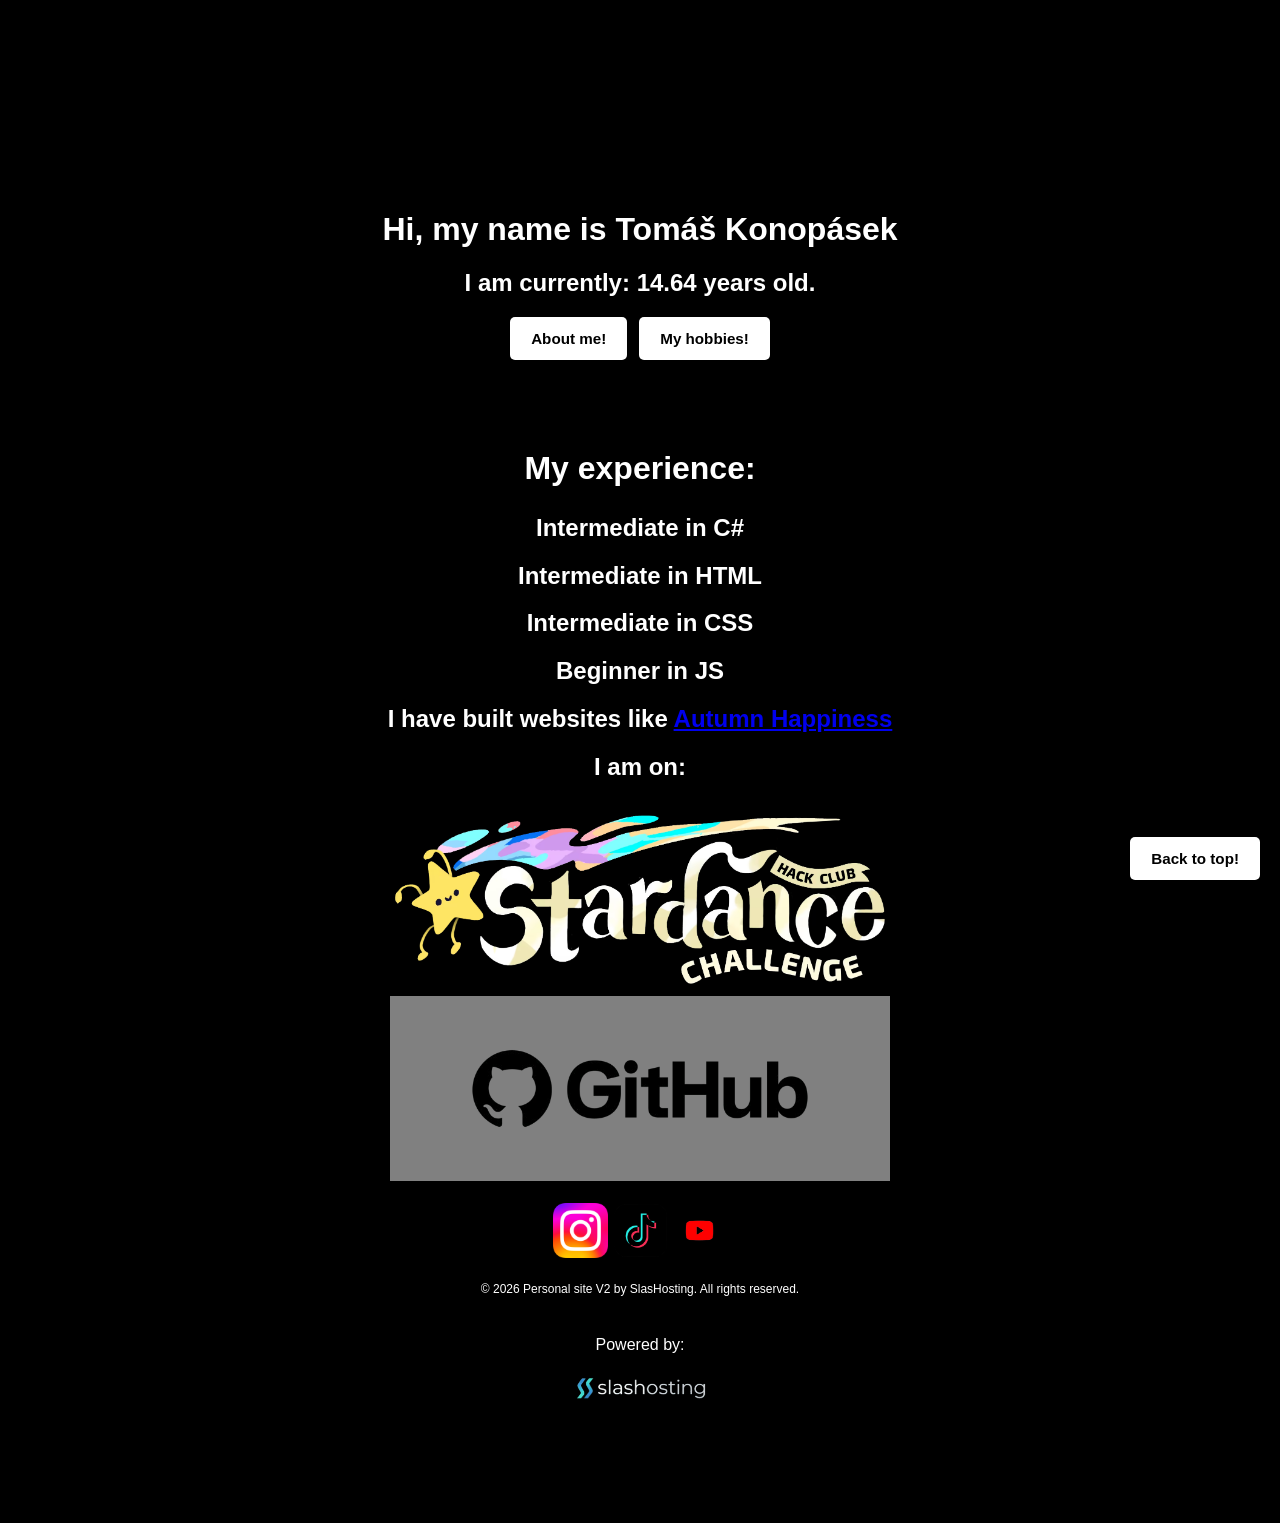
<file: index.html>
<!DOCTYPE html>
<html lang="en">
<head>
    <meta charset="UTF-8">
    <title>ME!</title>
    <link rel="stylesheet" href="style.css">
    <link rel="shortcut icon" href="favicon.ico" type="image/x-icon">
</head>
<body>
<div class="text nav">
    <h1 style="padding-top: 15%; font-size: 2rem; ">Hi, my name is Tomáš Konopásek</h1>
    <h2>I am currently: <span id="age"></span> years old.</h2>
</div>
<nav class="nav-container">
    <a class="btn" href="me.html">About me!</a>
    <a class="btn" href="hobbies.html">My hobbies!</a>
</nav>
<div class="text nav">
    <h2 style="padding-top: 5%; font-size: 2rem; ">My experience:</h2>
    <h2>Intermediate in C#</h2>
    <h2>Intermediate in HTML</h2>
    <h2>Intermediate in CSS</h2>
    <h2>Beginner in JS</h2>
    <h2>I have built websites like <a href="https://trikulicky.slashosting.cloud">Autumn Happiness</a></h2>
    <h2>I am on:</h2>
    <a href="https://stardance.hackclub.com/@potipek/projects"><img src="icons/stardance.avif" alt="Stardance" width="500px"></a>
    <br>
    <a  href="https://github.com/tomk1440-cmyk"><img src="icons/github.png" alt="Github" width="500px" style="background-color: grey"></a>
    <br>
    <br>
    <a  href="https://www.instagram.com/_potipek_/"><img src="icons/instagram.webp" alt="instagram" width="55px"></a>
    <a href="https://www.tiktok.com/@potipekcz"><img  src="icons/tiktok.png" alt="tiktok" width="55px"></a>
    <a href="https://www.youtube.com/@CZGlixie"><img  src="icons/youtube.png" alt="youtube" width="55px"></a>


</div>
<button class="btn back-to-top btn-totop" onclick="gototop()">
    Back to top!
</button>
<p class="copyright">
    © 2026 Personal site V2 by SlasHosting. All rights reserved.
</p>
<div class="slashosting">
    <p>Powered by:</p>
    <a href="https://www.slashosting.com"><img  src="icons/slashosting.png" alt="SlasHosting" width="250px"></a>
</div>

<script>
    const bday = new Date("2012-04-16T05:00:00");
    function updateAge() {
        const now = new Date();
        const age = (now - bday) / (1000 * 60 * 60 * 24 * 365.2425);
        document.getElementById("age").innerHTML = age.toFixed(2);
    }
    updateAge();
    setInterval(updateAge, 0.1);
</script>
<script src="script.js"></script>
</body>
</html>
</file>
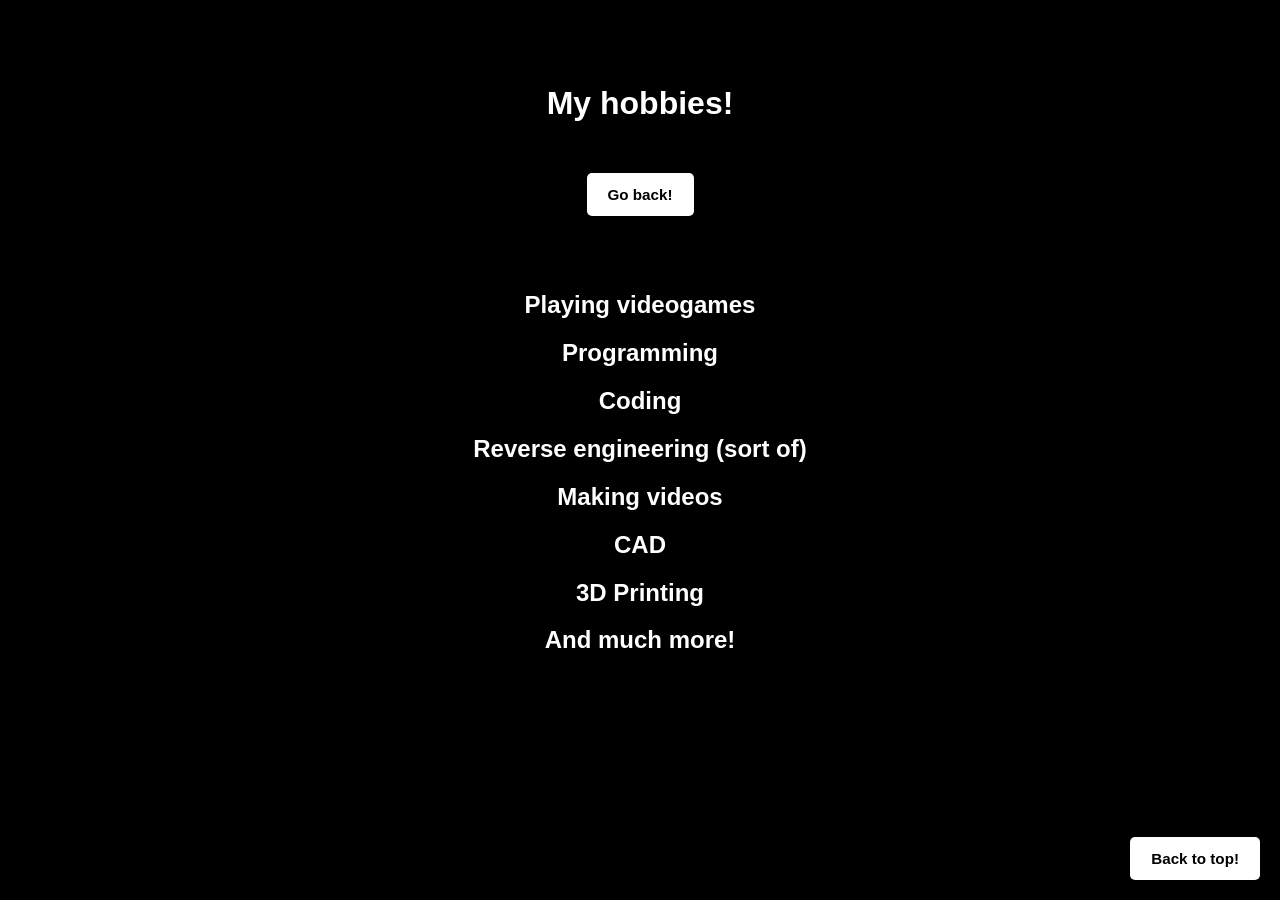
<file: hobbies.html>
<!DOCTYPE html>
<html lang="en">
<head>
    <meta charset="UTF-8">
    <title>My hobbies!</title>
    <link rel="stylesheet" href="style.css">
    <link rel="shortcut icon" href="favicon.ico" type="image/x-icon">
</head>
<body>
<div class="text">
    <h1 style="padding-top: 5%; font-size: 2rem; padding-bottom: 30px">My hobbies!</h1>
</div>
<nav class="nav-container">
    <a class="btn" href="index.html">Go back!</a>
</nav>
<div class="text nav">
    <h2 style="padding-top: 50px;">Playing videogames</h2>
    <h2>Programming </h2>
    <h2>Coding</h2>
    <h2>Reverse engineering (sort of)</h2>
    <h2>Making videos</h2>
    <h2>CAD</h2>
    <h2>3D Printing</h2>
    <h2>And much more!</h2>
</div>
<button class="back-to-top btn" onclick="gototop()">Back to top!</button>
<script src="script.js"></script>
</body>
</html>
</file>
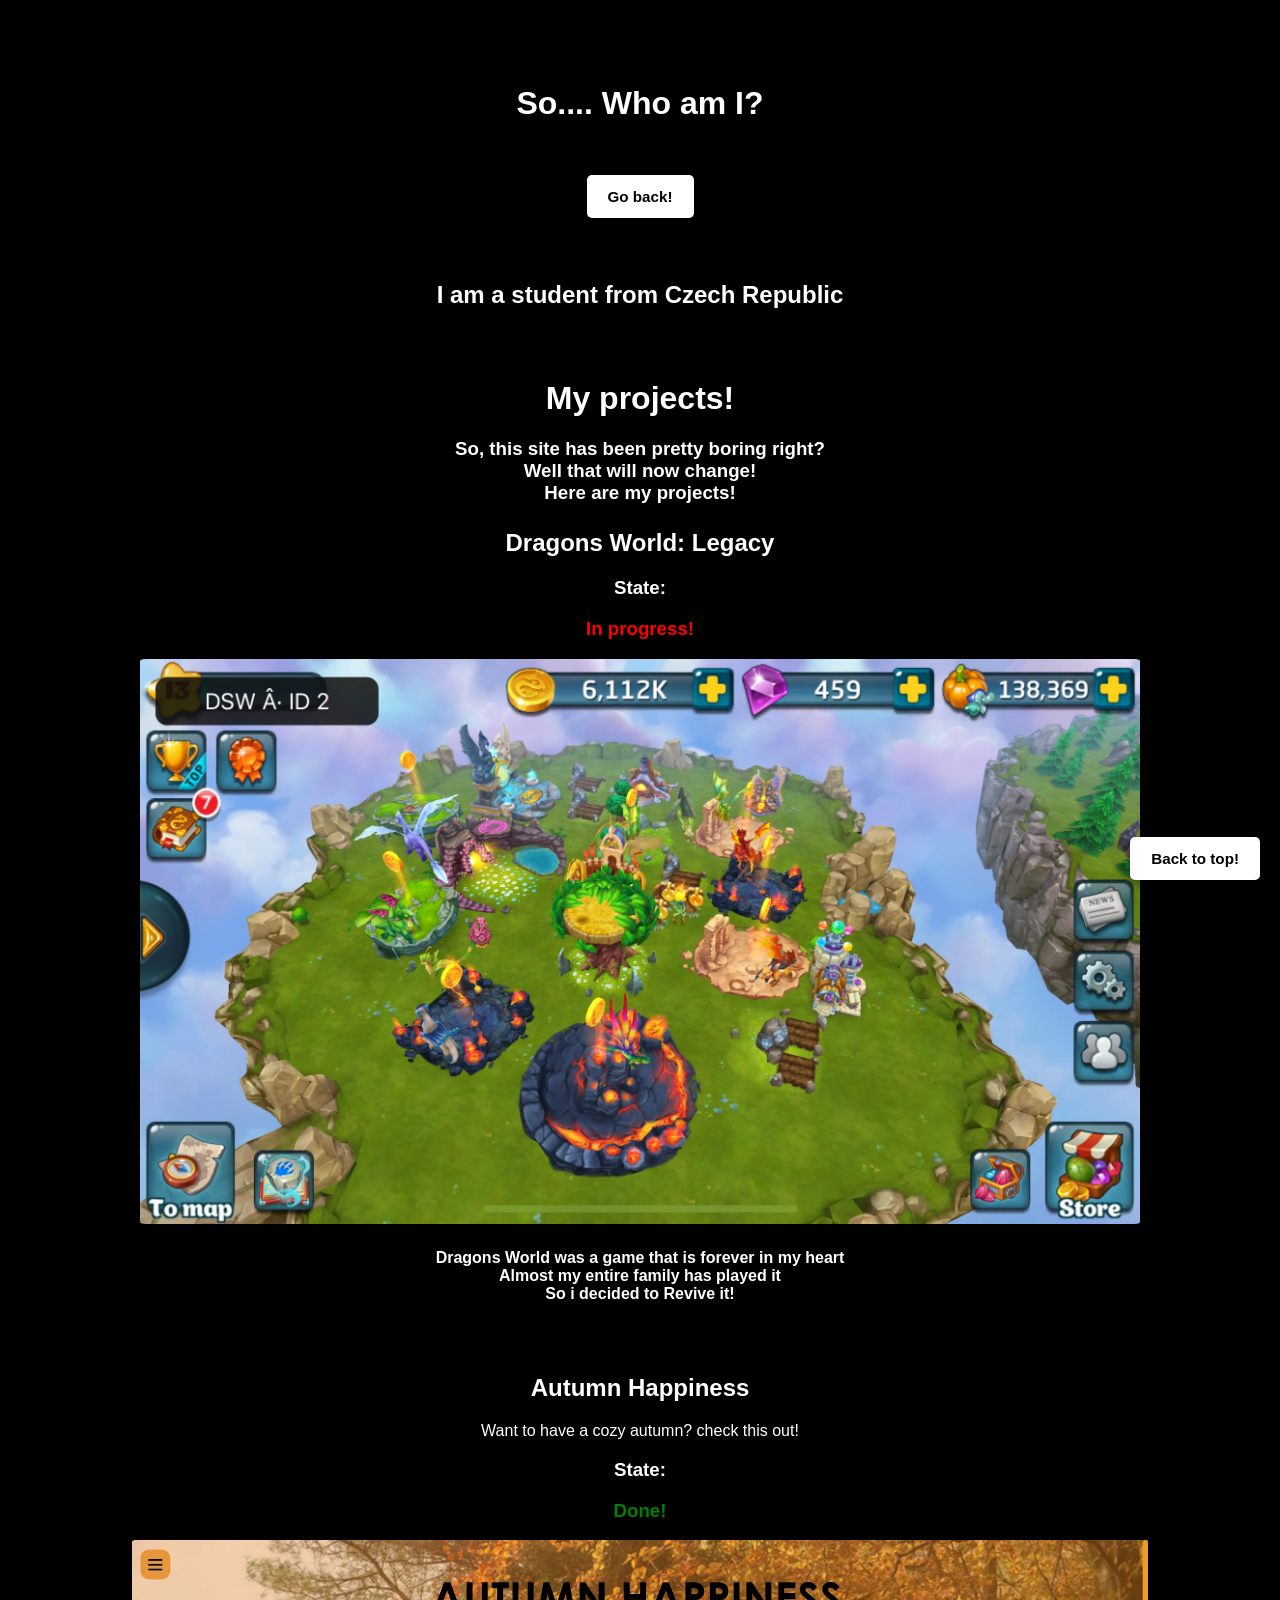
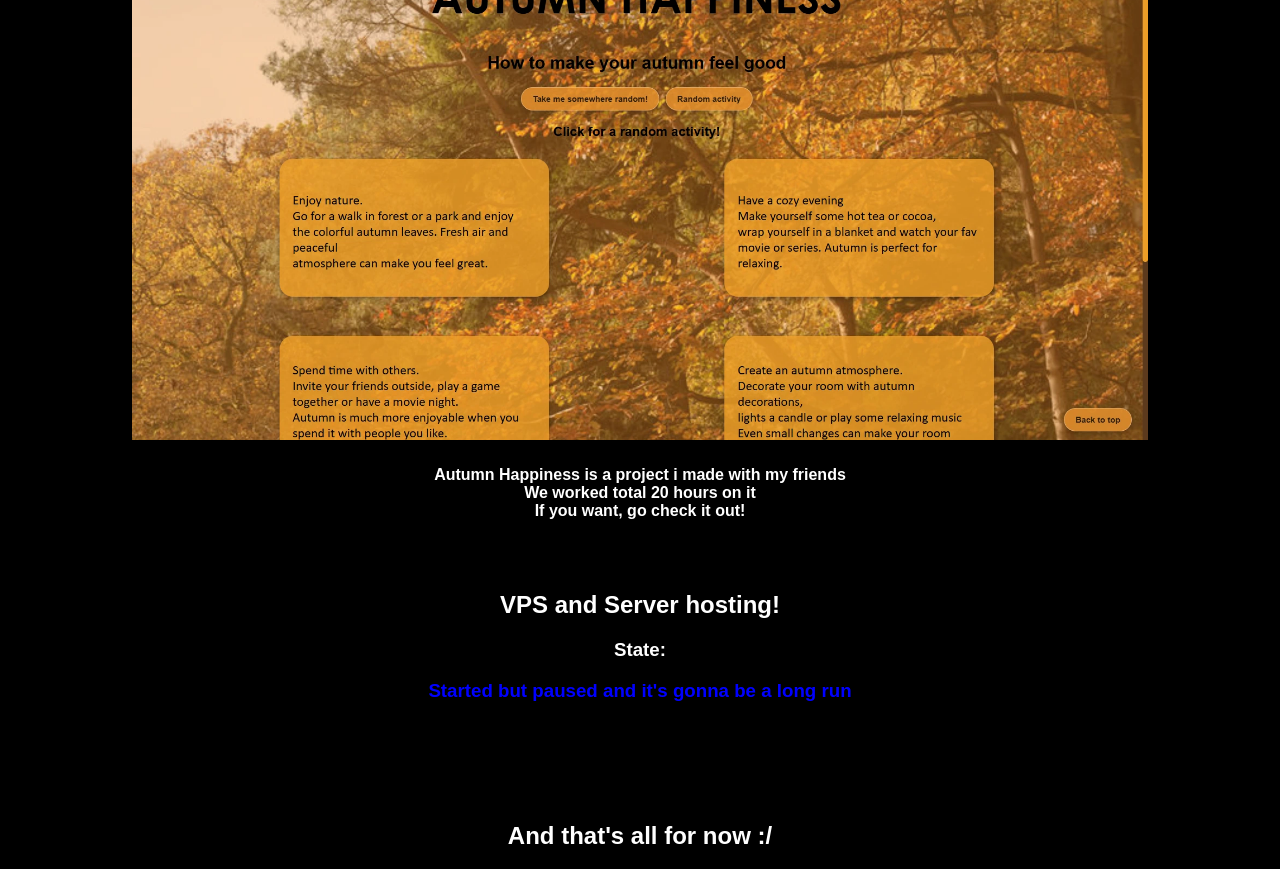
<file: me.html>
<!DOCTYPE html>
<html lang="en">
<head>
    <meta charset="UTF-8">
    <title>Me!</title>
    <link rel="stylesheet" href="style.css">
    <link rel="shortcut icon" href="favicon.ico" type="image/x-icon">
</head>
<body>
<h1 class="text" style="padding-top: 5%; padding-bottom: 2.5%;">So.... Who am I?</h1>
<nav class="nav-container">
    <a class="btn" href="index.html">Go back!</a>
</nav>
<div class="text">
<h2 style="padding-top: 3%; ">I am a student from Czech Republic</h2>

<h1 style="padding-top: 50px">My projects!</h1>
    <h3 style="color: white;">So, this site has been pretty boring right? <br>
    Well that will now change! <br>
        Here are my projects!</h3>
    <h2 style="padding-top: 5px">Dragons World: Legacy</h2>
    <h3>State: <p style="color: red">In progress!</p></h3>
    <img src="icons/dsw.webp" alt="DSW Image" width="1000px">
    <h4 style="color: white">
        Dragons World was a game that is forever in my heart <br>
        Almost my entire family has played it <br>
        So i decided to Revive it!</h4>
    <h2 style="padding-top: 50px ">Autumn Happiness</h2>
    <p>Want to have a cozy autumn? check this out!</p>
    <h3>State:<p style="color: green">Done!</p></h3>
    <a href="https://trikulicky.slashosting.cloud"><img src="icons/autumn.webp" alt="Autumn Happiness" height="500px"></a>
    <h4 style="color: white">
        Autumn Happiness is a project i made with my friends <br>
        We worked total 20 hours on it <br>
        If you want, go check it out!</h4>
    <h2 style="padding-top: 50px">VPS and Server hosting!</h2>
    <h3>State: <p style="color: blue">Started but paused and it's gonna be a long run</p></h3>
    <h2 style="padding-top: 100px;">And that's all for now :/</h2>

</div>
<button class="btn back-to-top" onclick="gototop()">
    Back to top!
</button>
<script src="script.js"></script>
</body>
</html>
</file>
<file: style.css>
html {
    scroll-behavior: smooth;
}
:root {
    color: black;
    text-align: center;
    font-family: sans-serif;
    background-color: black;
}
* {
    box-sizing: border-box;
}

.text{
    color: white;
}


.nav-container {
    display: flex;
    justify-content: center;
    gap: 12px;
    flex-wrap: wrap;
    margin: 15px 0 25px 0;
}
.nav {
    opacity: 0;
    animation: buttonAppear 0.6s ease forwards;
}


.btn {
    opacity: 0;
    animation: buttonAppear 2s ease forwards;

    background-color: white;
    color: black;

    font-family: inherit;
    font-size: 0.95rem;
    font-weight: bold;
    border: 1px solid #333;

    padding: 12px 20px;

    border: 1px solid rgba(255, 255, 255, 0.3);
    border-radius: 5px;

    text-decoration: none;

    cursor: pointer;

    box-shadow:
            0 4px 8px rgba(0, 0, 0, 0.2),
            0 6px 20px rgba(0, 0, 0, 0.19);

    transition: all 0.25s ease;
}
.btn-totop {
    opacity: 0;
    animation: buttonAppear 0.6s ease forwards;
}
.btn:hover {
    background-color: #8e8e8e;
    color: black;

    transform: translateY(-2px);

    box-shadow: 0 6px 12px rgba(0, 0, 0, 0.2);
}

.btn:active {
    transform: translateY(-1px) scale(1.03);
}
@keyframes buttonAppear {
    from {
        opacity: 0;
        transform: translateY(15px);
    }
    to {
        opacity: 1;
        transform: translateY(0);
    }
}
.back-to-top {
    position: fixed;
    bottom: 20px;
    right: 20px;
    z-index: 1000;
}
.copyright {
    font-size: 0.75rem;
    color: white;
    text-align: center;
    margin: 20px 0 10px 0;
}
.slashosting {
    display: flex;
    flex-direction: column;
    align-items: center;
    gap: 0px;
    margin-top: 40px;
}
.slashosting p {
    color: white;
    margin: 0;
}
.slashosting img {
    width: 250px;
    display: block;
    margin-top: -95px;
}
</file>
